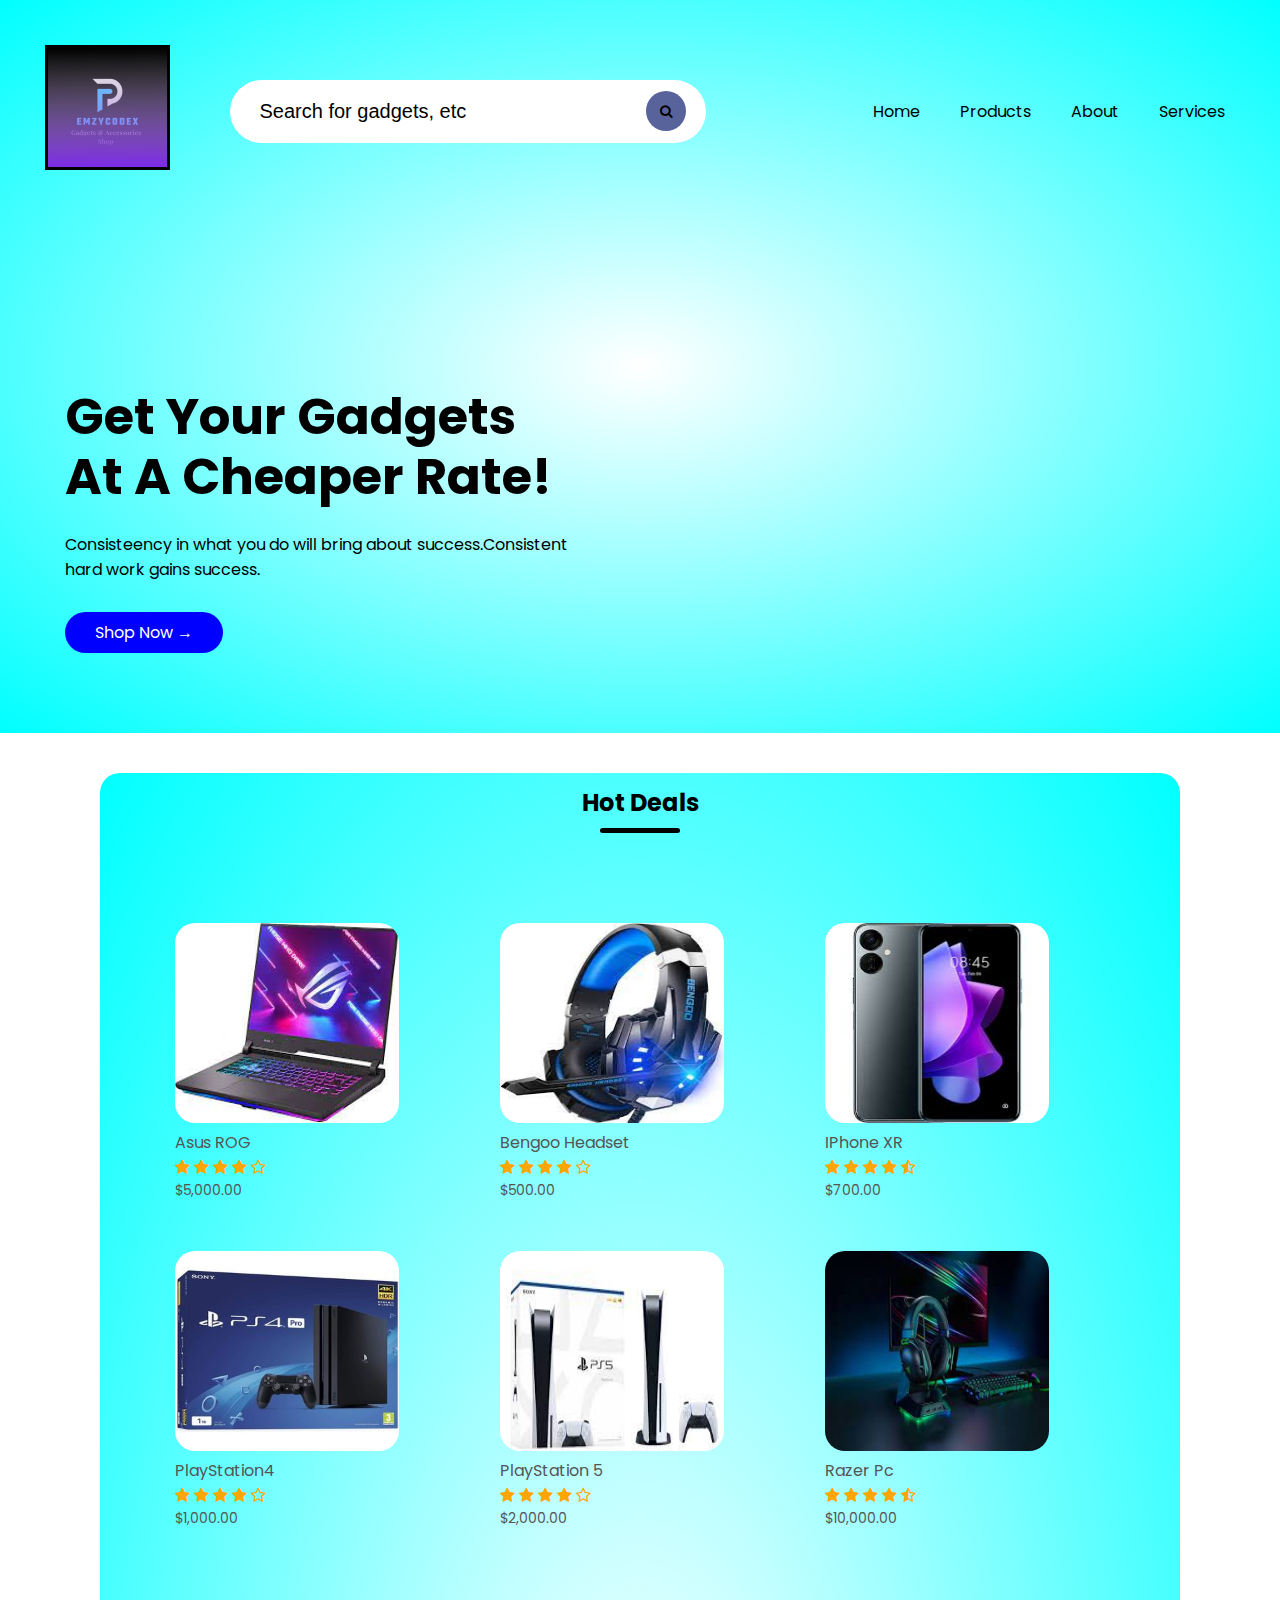
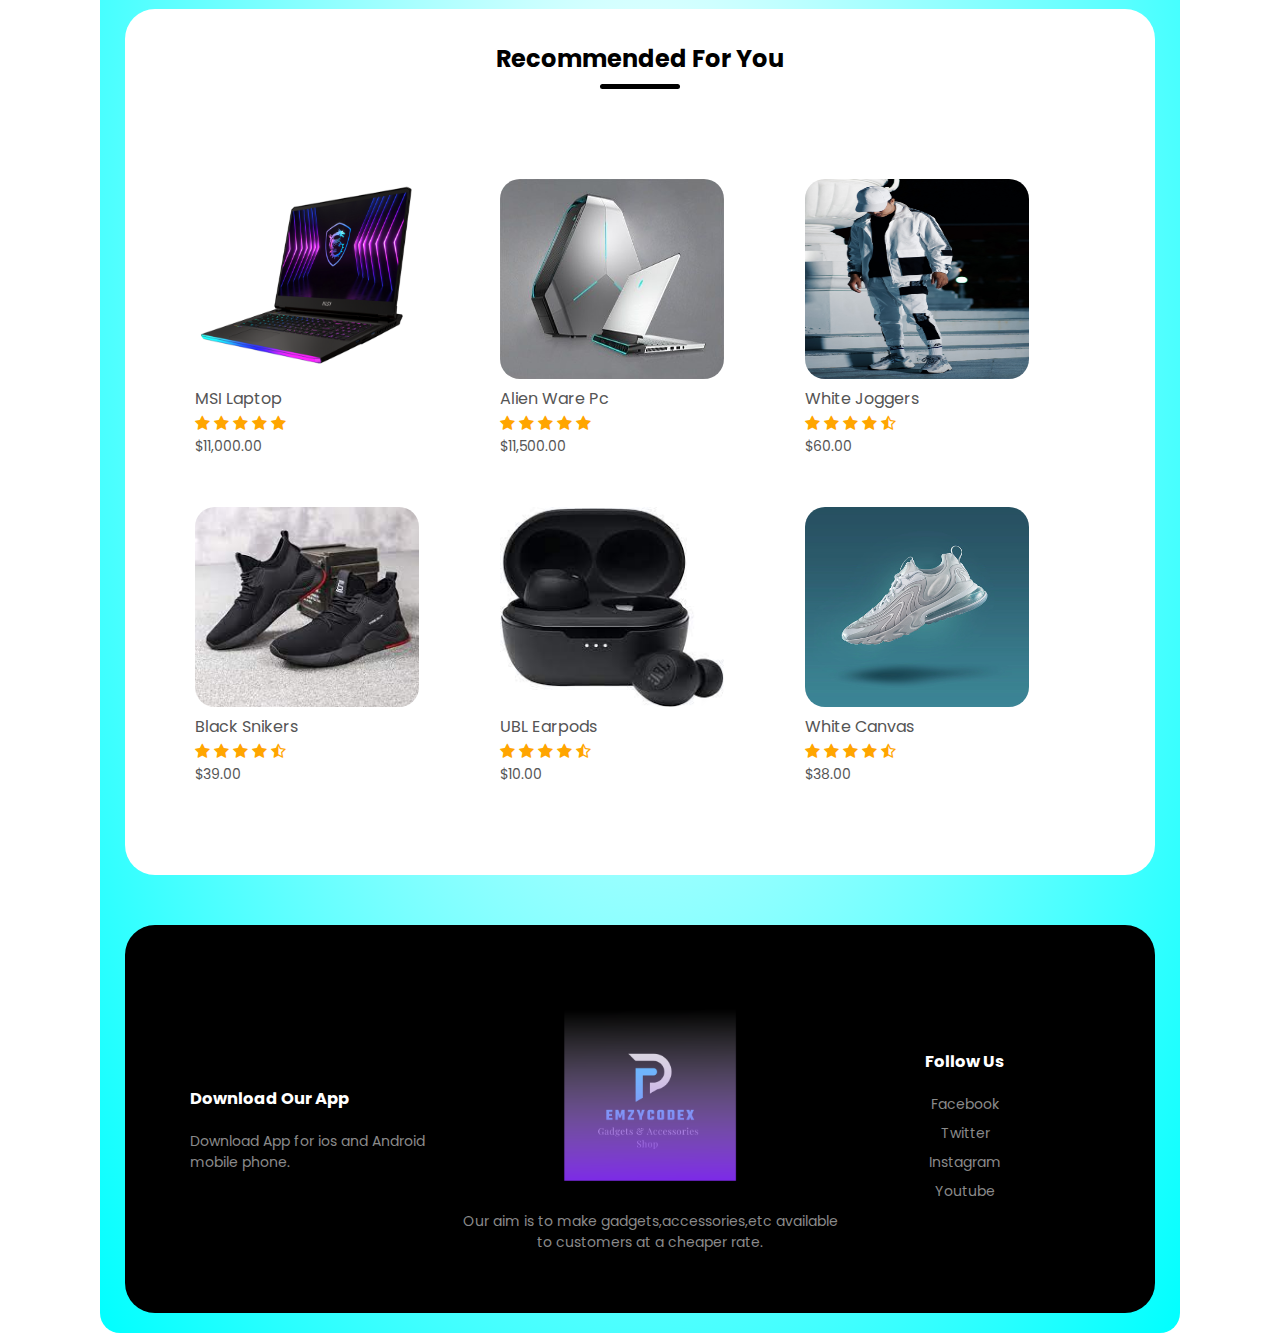
<file: index.html>
<!DOCTYPE html>
<html lang="en">
    <head>
        <meta charset="UTF-8">
        <title>E-commerce</title>
        <link rel="stylesheet" href="style.css">
        <link href="https://fonts.googleapis.com/css2?family=Poppins:wght@300;400;500;600;700;&display=swap" rel="stylesheet">
        <link rel="stylesheet" href="https://stackpath.bootstrapcdn.com/font-awesome/4.7.0/css/font-awesome.min.css">
    </head>
    <body>
        <div class="header">
            <div class="container">
                <div class="navbar "> 
                    <div class="logo">
                        <img src="Perfect unique attractive stylish geometric tech PD DP P D initial based letter icon logo..png" width="125px">
                    </div>
                    <div class="search">
                        <form action="https://www.google.com/search" method="get" class="search-bar">
                            <input type="text" placeholder="Search for gadgets, etc" name="d">
                            <button type="submit"><i class="fa fa-search" aria-hidden="true"></i></button>
                        </form>
                    </div>
                    <nav>
                        <ul>
                         <li><a href="">Home</a></li>
                         <li><a href="">Products</a></li>
                         <li><a href="">About</a></li>
                         <li><a href="">Services</a></li>
                        </ul>
                    </nav>
                </div>
                <div class="row">
                    <div class="col-2">
                     <h1>Get Your Gadgets<br>At A Cheaper Rate!</h1>
                        <p>Consisteency in what you do will bring about success.Consistent<br>hard work gains success.</p>
                        <a href="" class="btn">Shop Now &#8594;</a>                   
                    </div>  
                </div> 
            </div>
        </div>
        <div class="small-container">
            <section class="deals">
                <h2 class="feed">Hot Deals</h2>
                <div class="row">
                    <div class="col-3">
                        <img loading="lazy" src="laptop.jpg">
                        <h4>Asus ROG</h4>
                        <div class="rate">
                            <i class="fa fa-star" aria-hidden="true"></i>
                            <i class="fa fa-star" aria-hidden="true"></i>
                            <i class="fa fa-star" aria-hidden="true"></i>
                            <i class="fa fa-star" aria-hidden="true"></i>
                            <i class="fa fa-star-o" aria-hidden="true"></i>
                        </div>
                        <p> $5,000.00</p>
                    </div>
    
                    <div class="col-3">
                        <img loading="lazy" src="headset.jpg">
                        <h4>Bengoo Headset</h4>
                        <div class="rate">
                            <i class="fa fa-star" aria-hidden="true"></i>
                            <i class="fa fa-star" aria-hidden="true"></i>
                            <i class="fa fa-star" aria-hidden="true"></i>
                            <i class="fa fa-star" aria-hidden="true"></i>
                            <i class="fa fa-star-o" aria-hidden="true"></i>
                        </div>
                        <p> $500.00</p>
                    </div>
    
                    <div class="col-3">
                        <img loading="lazy" src="images (1).jpg">
                        <h4>IPhone XR</h4>
                        <div class="rate">
                            <i class="fa fa-star" aria-hidden="true"></i>
                            <i class="fa fa-star" aria-hidden="true"></i>
                            <i class="fa fa-star" aria-hidden="true"></i>
                            <i class="fa fa-star" aria-hidden="true"></i>
                            <i class="fa fa-star-half-o" aria-hidden="true"></i>
                        </div>
                        <p> $700.00</p>
                    </div>
    
                    <div class="col-3">
                        <img loading="lazy" src="ps 4.jpg">
                        <h4>PlayStation4</h4>
                        <div class="rate">
                            <i class="fa fa-star" aria-hidden="true"></i>
                            <i class="fa fa-star" aria-hidden="true"></i>
                            <i class="fa fa-star" aria-hidden="true"></i>
                            <i class="fa fa-star" aria-hidden="true"></i>
                            <i class="fa fa-star-o" aria-hidden="true"></i>
                        </div>
                        <p> $1,000.00</p>
                    </div>
    
                    <div class="col-3">
                        <img loading="lazy" src="consoles.jpg">
                        <h4>PlayStation 5</h4>
                        <div class="rate">
                            <i class="fa fa-star" aria-hidden="true"></i>
                            <i class="fa fa-star" aria-hidden="true"></i>
                            <i class="fa fa-star" aria-hidden="true"></i>
                            <i class="fa fa-star" aria-hidden="true"></i>
                            <i class="fa fa-star-o" aria-hidden="true"></i>
                        </div>
                        <p> $2,000.00</p>
                    </div>
    
                    <div class="col-3"> 
                        <img loading="lazy" src="razer pc's.jpg">
                        <h4>Razer Pc</h4>
                        <div class="rate">
                            <fa-star" aria-hidden="true"></i>
                            <i class="fa fa-star" aria-hidden="true"></i>
                            <i class="fa fa-star" aria-hidden="true"></i>
                            <i class="fa fa-star" aria-hidden="true"></i>
                            <i class="fa fa-star" aria-hidden="true"></i>
                            <i class="fa fa-star-half-o" aria-hidden="true"></i>
                        </div>
                        <p> $10,000.00</p>
                    </div>
            </div>   
            </section>
            
           
        
        <section id="get">
            <div class="big-container">
                <h2 class="feed">Recommended For You</h2>
                <div class="row">
                    <div class="col-3">
                       <a href="index2.html"> <img loading="lazy" src="MSI_NB_GE77-HX-edited.jpg"></a>
                        <h4>MSI Laptop</h4>
                        <div class="rate">
                            <fa-star" aria-hidden="true"></i>
                            <i class="fa fa-star" aria-hidden="true"></i>
                            <i class="fa fa-star" aria-hidden="true"></i>
                            <i class="fa fa-star" aria-hidden="true"></i>
                            <i class="fa fa-star" aria-hidden="true"></i>
                            <i class="fa fa-star" aria-hidden="true"></i>
                        </div>
                        <p>$11,000.00</p>
                    </div>

                    <div class="col-3">
                        <img loading="lazy" src="Alien Ware.jpg">
                        <h4>Alien Ware Pc</h4>
                        <div class="rate">
                            <fa-star" aria-hidden="true"></i>
                            <i class="fa fa-star" aria-hidden="true"></i>
                            <i class="fa fa-star" aria-hidden="true"></i>
                            <i class="fa fa-star" aria-hidden="true"></i>
                            <i class="fa fa-star" aria-hidden="true"></i>
                            <i class="fa fa-star" aria-hidden="true"></i>
                        </div>
                        <p>$11,500.00</p>
                    </div>

                    <div class="col-3">
                        <img loading="lazy" src="napat-saeng-pcvz4AJdllI-unsplash.jpg">
                        <h4> White Joggers</h4>
                        <div class="rate">
                            <fa-star" aria-hidden="true"></i>
                            <i class="fa fa-star" aria-hidden="true"></i>
                            <i class="fa fa-star" aria-hidden="true"></i>
                            <i class="fa fa-star" aria-hidden="true"></i>
                            <i class="fa fa-star" aria-hidden="true"></i>
                            <i class="fa fa-star-half-o" aria-hidden="true"></i>
                        </div>
                        <p>$60.00</p>
                    </div>

                    <div class="col-3">
                        <img loading="lazy" src="download (63).jpg">
                        <h4>Black Snikers</h4>
                        <div class="rate">
                            <fa-star" aria-hidden="true"></i>
                            <i class="fa fa-star" aria-hidden="true"></i>
                            <i class="fa fa-star" aria-hidden="true"></i>
                            <i class="fa fa-star" aria-hidden="true"></i>
                            <i class="fa fa-star" aria-hidden="true"></i>
                            <i class="fa fa-star-half-o" aria-hidden="true"></i>
                        </div>
                        <p>$39.00</p>
                    </div>

                    <div class="col-3">
                        <img loading="lazy" src="download (53).jpg">
                        <h4>UBL Earpods</h4>
                        <div class="rate">
                            <fa-star" aria-hidden="true"></i>
                            <i class="fa fa-star" aria-hidden="true"></i>
                            <i class="fa fa-star" aria-hidden="true"></i>
                            <i class="fa fa-star" aria-hidden="true"></i>
                            <i class="fa fa-star" aria-hidden="true"></i>
                            <i class="fa fa-star-half-o" aria-hidden="true"></i>
                        </div>
                        <p>$10.00</p>
                    </div>

                    <div class="col-3">
                        <img loading="lazy" src="istockphoto-1303978937-170667a.jpg">
                        <h4>White Canvas</h4>
                        <div class="rate">
                            <fa-star" aria-hidden="true"></i>
                            <i class="fa fa-star" aria-hidden="true"></i>
                            <i class="fa fa-star" aria-hidden="true"></i>
                            <i class="fa fa-star" aria-hidden="true"></i>
                            <i class="fa fa-star" aria-hidden="true"></i>
                            <i class="fa fa-star-half-o" aria-hidden="true"></i>
                        </div>
                        <p>$38.00</p>
                    </div>
                </div>
            </div>
        </section>

        <div class="footer">
            <div class="container">
                <div class="row">
                    <div class="footer-col-1">
                        <h3>Download Our App</h3>
                        <p>Download App for ios and Android mobile phone.</p>
                    </div>

                    <div class="footer-col-2">
                        <img loading="lazy" src="Perfect unique attractive stylish geometric tech PD DP P D initial based letter icon logo..png" alt="">
                        <p>Our aim is to make gadgets,accessories,etc available to customers at a cheaper rate.</p>
                    </div>

                    <div class="footer-col-3">
                        <h3>Follow Us</h3>
                        <ul>
                            <li>Facebook</li>
                            <li>Twitter</li>
                            <li>Instagram</li>
                            <li>Youtube</li>
                        </ul>
                    </div>
                </div>
            </div>
        </div>
    </body>
</html>
</file>
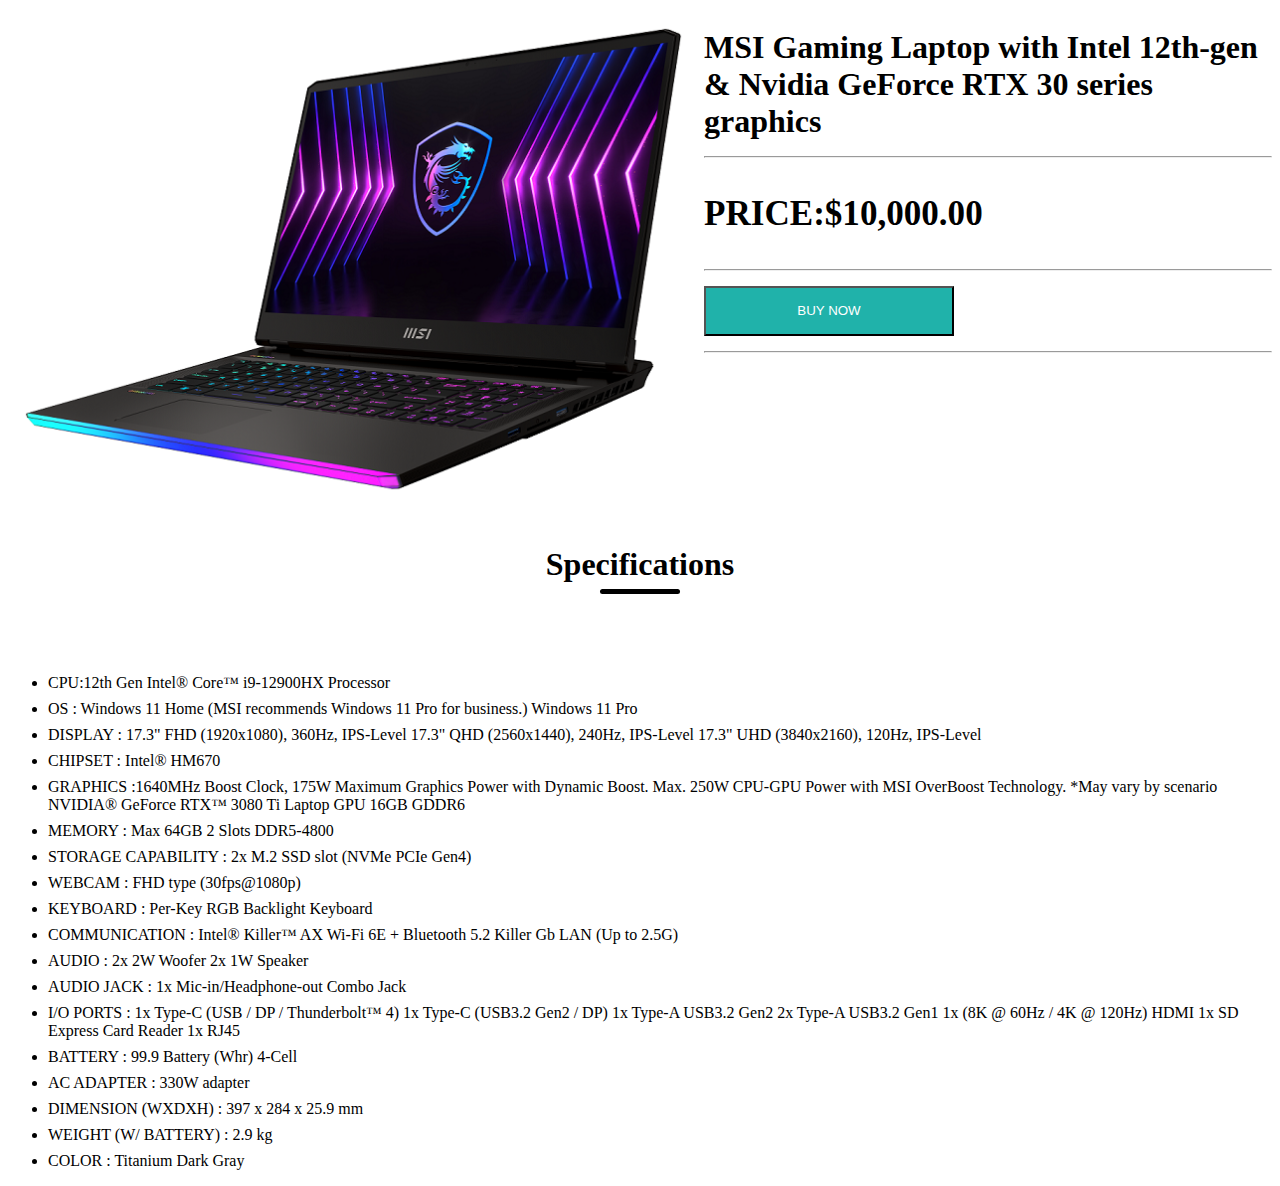
<file: index2.html>
<!DOCTYPE html>
<html lang="en">
<head>
    <meta charset="UTF-8">
    <meta http-equiv="X-UA-Compatible" content="IE=edge">
    <meta name="viewport" content="width=device-width, initial-scale=1.0">
    <title>Product-detail</title>
    <link rel="stylesheet" href="style1.css">
</head>
<body>
    <div class="product-detail">
        <div>
            <img src="MSI_NB_GE77-HX-edited.jpg"> 
        </div>
        <div>
            <div>
                <h1>MSI Gaming Laptop with Intel 12th-gen & Nvidia GeForce RTX 30 series graphics <hr></h1>
            </div>
            <div class="butt" style="font-size: 30px;">
                <h3>PRICE:$10,000.00</h3><hr>
            <BUtton>BUY NOW</BUtton><hr>
            </div>     
        </div>
    </div>
    <div class="list">
        <h1 class="feed">Specifications</h1>
        <ul>
            <li>CPU:12th Gen Intel® Core™ i9-12900HX Processor</li>
            <li>OS : Windows 11 Home (MSI recommends Windows 11 Pro for business.)
                Windows 11 Pro</li>
            <li>DISPLAY	: 17.3" FHD (1920x1080), 360Hz, IPS-Level
                    17.3" QHD (2560x1440), 240Hz, IPS-Level
                    17.3" UHD (3840x2160), 120Hz, IPS-Level</li>
            <li>CHIPSET	: Intel® HM670</li>
            <li>GRAPHICS :1640MHz Boost Clock, 175W Maximum Graphics Power with Dynamic Boost. Max. 250W CPU-GPU Power with MSI OverBoost Technology. *May vary by scenario
                NVIDIA® GeForce RTX™ 3080 Ti Laptop GPU 16GB GDDR6</li>
            <li>MEMORY : Max 64GB
                2 Slots
                DDR5-4800</li>
            <li>STORAGE CAPABILITY : 2x M.2 SSD slot (NVMe PCIe Gen4)</li>
            <li>WEBCAM : FHD type (30fps@1080p)</li>
            <li>KEYBOARD : Per-Key RGB Backlight Keyboard</li>
            <li>COMMUNICATION : Intel® Killer™ AX Wi-Fi 6E + Bluetooth 5.2
                Killer Gb LAN (Up to 2.5G)</li>
            <li>AUDIO : 2x 2W Woofer
                2x 1W Speaker</li>
            <li>AUDIO JACK : 1x Mic-in/Headphone-out Combo Jack</li>
            <li>I/O PORTS : 1x Type-C (USB / DP / Thunderbolt™ 4)
                1x Type-C (USB3.2 Gen2 / DP)
                1x Type-A USB3.2 Gen2
                2x Type-A USB3.2 Gen1
                1x (8K @ 60Hz / 4K @ 120Hz) HDMI
                1x SD Express Card Reader
                1x RJ45</li>
            <li>BATTERY	: 99.9 Battery (Whr)
                4-Cell</li>
            <li>AC ADAPTER : 330W adapter</li>
            <li> DIMENSION (WXDXH) : 397 x 284 x 25.9 mm</li>
            <li>WEIGHT (W/ BATTERY) : 2.9 kg</li>
            <li>COLOR : Titanium Dark Gray</li>
        </ul>
    </div>
</body>
</html>
</file>
<file: style.css>
*{
    margin: 0;
    padding: 0;
    box-sizing: border-box;
}

body{
    font-family: 'Poppins',sans-serif;
}

.search{
    display: flex;
    align-items: center;
    justify-content: center;
    width: 50%;
    min-height: 100px;
    padding: 5%;
}

.search-bar{
    width:100%;
    max-width: 700px;
     background: white; 
    display: flex;
    align-items: center;
    border-radius: 60px  ;
    padding: 10px 20px;
    backdrop-filter: blur(4px) saturate(180px);
} 

.search-bar input{
    background: transparent;
    flex: 1;
    border: 0px;
    outline: none;
    padding: 10px;
    font-size: 20px;
    color: #cac7ff;
}

::placeholder{
    color: black;
}

.search-bar button .fa{
    width: 25px;
}

.search-bar button{
    border: 0;
    border-radius: 50%;
    width: 40px;
    height:40px;
    background: #58629b;
    cursor: pointer; 
} 

.navbar{
    display: flex;
    align-items: center;
    padding: 20px;
}

nav{
    flex: 1;
    text-align: right;
}

nav ul{
    display: inline-block; 
    list-style-type: none;
}

nav ul li{
    display: inline-block;
    margin-left: 16px;
    background: transparent;
    padding: 10px;
    border-radius: none;
} 

nav ul li:hover{ 
    background: blueviolet;
    border-radius: 30px;
} 

.button{
    transform: translateY(-5px);
    padding: 20px;
    border-radius: 30px;
    background: blue;
    color: white;
    transform: translateY(-5px);
}

a{
    text-decoration: none;
    color: black;
}

p{
    color: black;
}

.container{
    max-width: 1300px;
    margin: auto;
    padding-left: 25px;
    padding-right: 25px;
}

.row{
    display: flex;
    justify-content: space-between;
    align-items: center;
    flex-wrap: wrap;
    margin: 20px 40px;
}

.col-2{
    flex-basis: 50%;
    min-width: 300px;
    padding: 50px 0;
}

.col-2 h1{
    font-size: 50px;
    line-height: 60px;
    margin: 25px 0;
}

.btn{
     display: inline-block;
    background: blue;
    color:white;
    padding: 8px 30px;
    margin: 30px 0;
    border-radius: 30px;
    transition: background 0.5s;
}

.btn:hover{
    background: blueviolet;
}

.header{
    background: radial-gradient(#fff,cyan);
} 

.header .row{
    margin-top: 90px;
    padding-right: 90px;
}

.categories{
    margin: 70px 0;
}

.col-3{
    width: 300px;
    margin-bottom: 30px;
    padding: 10px;
    transition: transform 0.5s;
}

.small-container{
    max-width: 1080px;
    margin: auto;
    padding-left: 25px;
    padding-right: 25px;
    background: radial-gradient(#fff,cyan);
    border-radius: 20px;
    margin-top: 40px;
    padding-bottom: 20px;
}

.col-3 img{
    width: 80%;
    height: 200px;
    border-radius: 20px;
}

.feed{
    text-align: center;
    margin: 0 auto 80px;
    position: relative;
    line-height: 60px;
    color: black;
}

.feed::after{
    content: '';
    background: black;
    width: 80px;
    height: 5px;
    border-radius: 5px;
    position: absolute;
    bottom: 0;
    left: 50%;
    transform: translateX(-50%);
}

h4{
    color: #555;
    font-weight: normal;
}

.col-3 p{
    font-size: 14px;
    color: #555;
}

.rate .fa{
    color:orange;
}

.col-3:hover{
    transform: translateY(-5px);
}

#get{
    margin-top: 40px;
    background-color: #fff;
    border-radius: 30px;
    padding: 20px;
    padding-bottom: 30px;
}

.footer{
    background: black;
    color: #8a8a8a;
    font-size: 14px;
    padding: 60px 0 20px;
    margin-top: 50px;
    border-radius: 30px;
}

.footer p{
    color:#8a8a8a;
}

.footer h3{
    color: white;
    margin-bottom: 20px;
}

.footer-col-1,.footer-col-2,.footer-col-3{
    min-width: 250px;
    margin-bottom: 20px;
}

.footer-col-1{
    flex-basis: 30%;
}

.footer-col-2{
    flex: 1;
    text-align: center;
}

.footer-col-2 img{
    width: 180px;
    margin-bottom: 20px;
}

.footer-col-3{
    flex-basis: 12%;
    text-align: center;
}

.footer-col-3 ul li{
    margin-bottom: 8px;
    cursor: pointer;
}

ul{
    list-style-type: none;
}

a{
    cursor: pointer;
}
</file>
<file: style1.css>
.product-detail{
    display: flex;
    flex-direction: row;
}

.product-detail button {
    height: 50px;
    align-items: center;
    justify-content: center;
    display: flex;
    text-align: center;
    background-color: lightseagreen;
    color: #fff;
    width: 250px;
}

.feed{
    text-align: center;
    margin: 0 auto 80px;
    position: relative;
    line-height: 60px;
    color: black;
}

.feed::after{
    content: '';
    background: black;
    width: 80px;
    height: 5px;
    border-radius: 5px;
    position: absolute;
    bottom: 0;
    left: 50%;
    transform: translateX(-50%);
}

.list ul li{
    margin-bottom: 8px;
}
</file>
